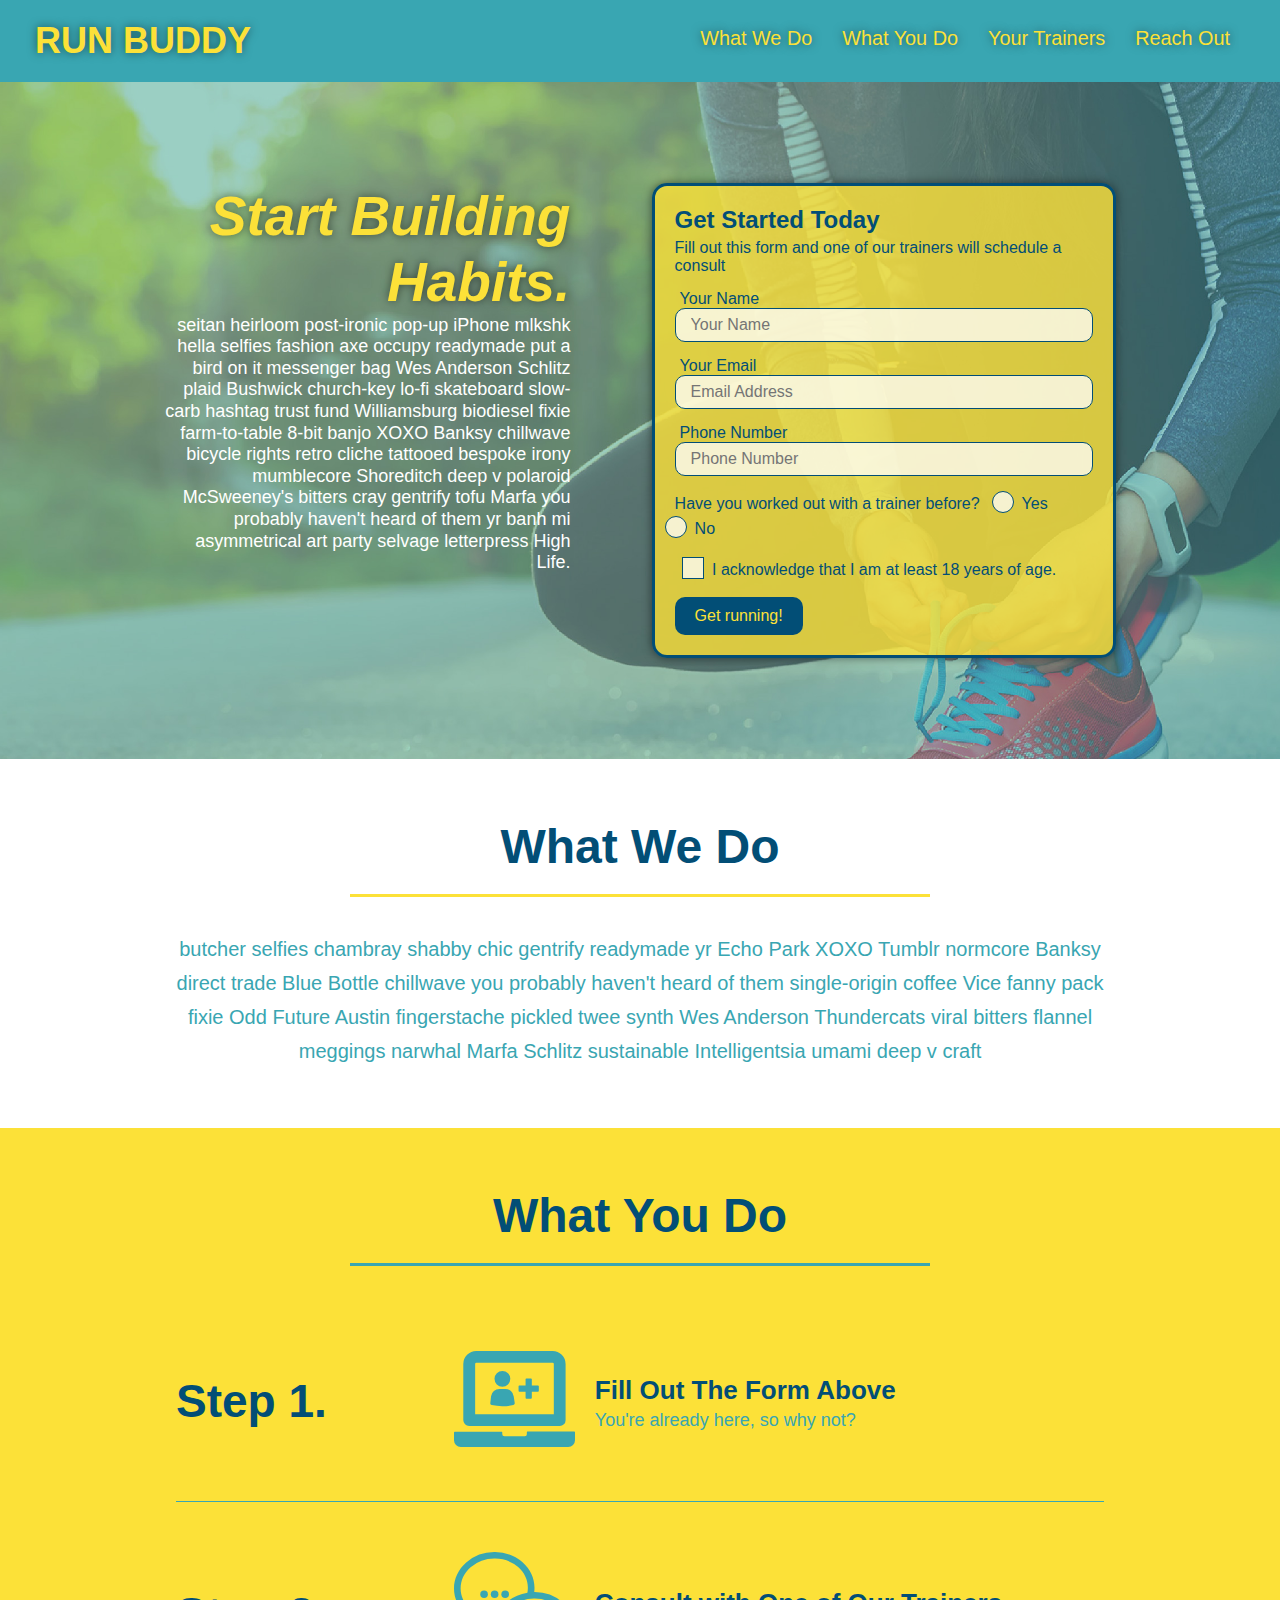
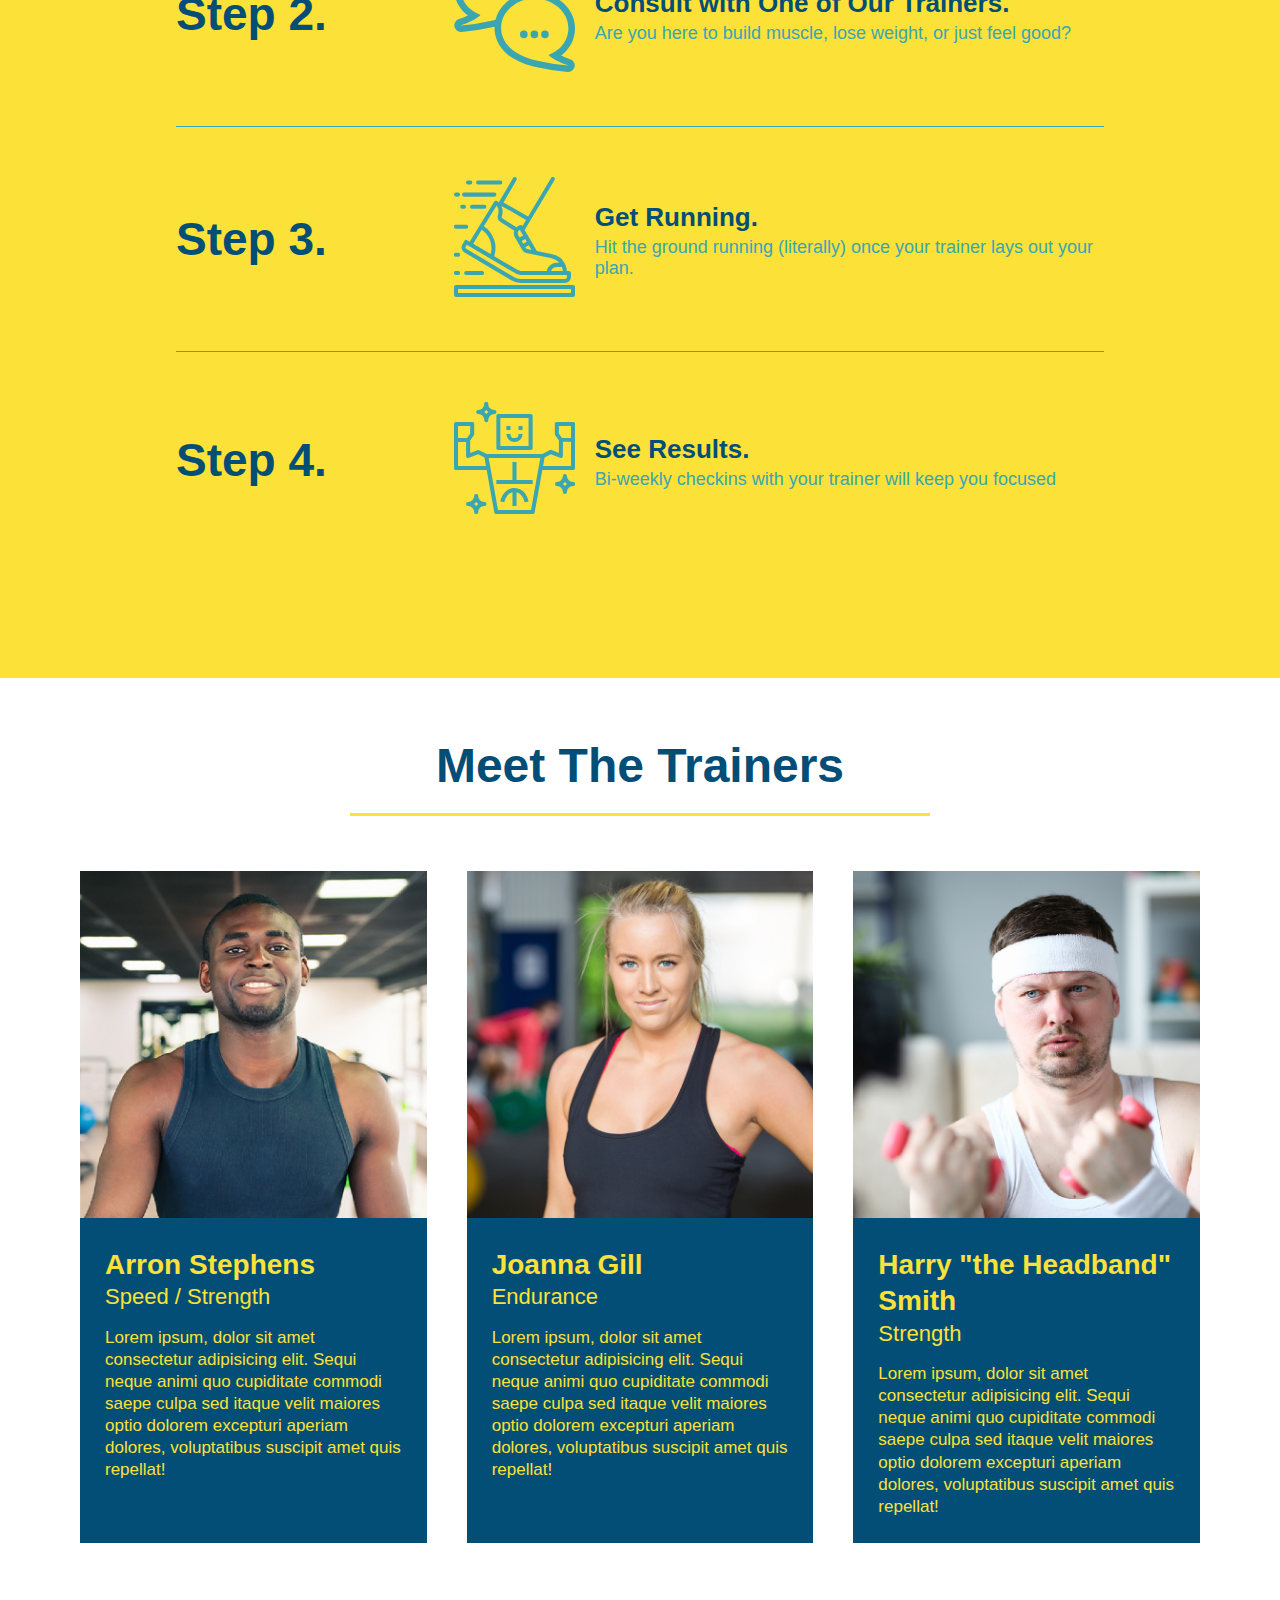
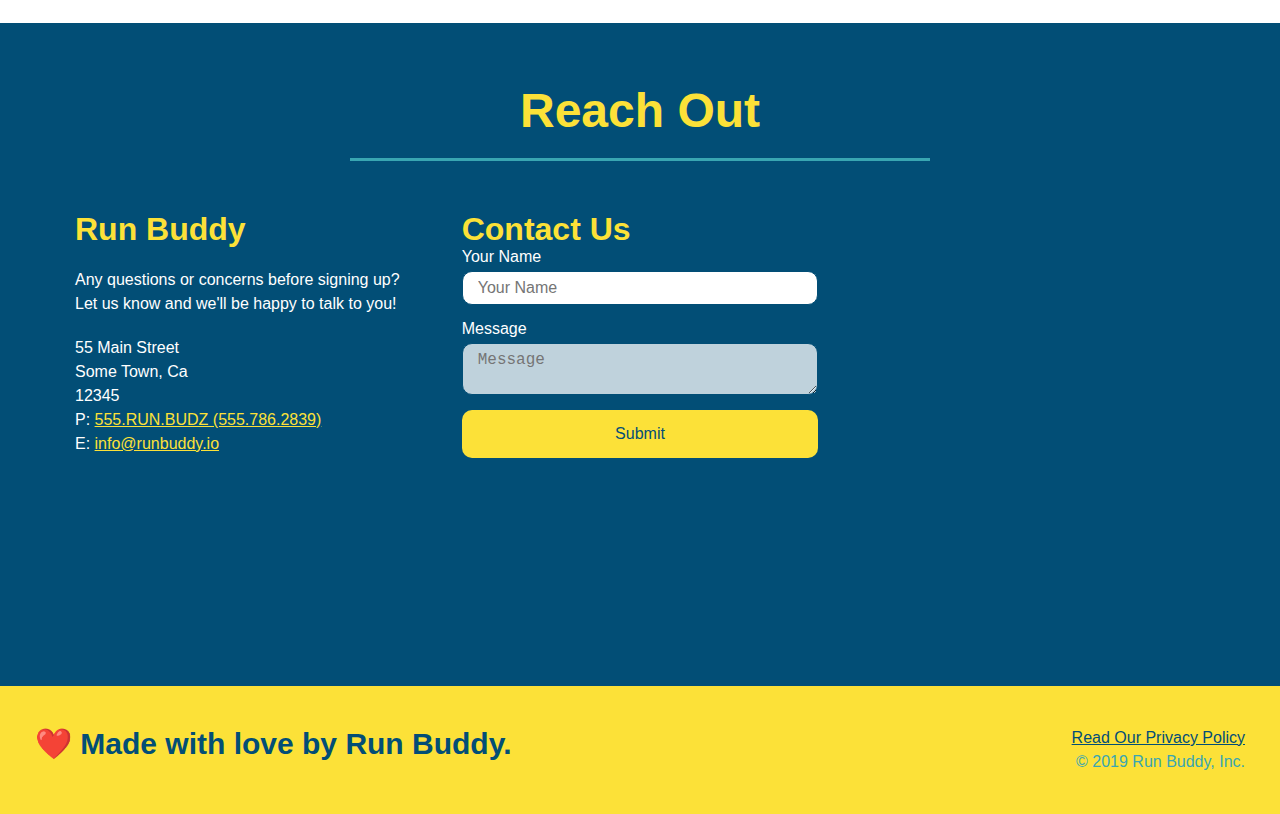
<file: index.html>
<!DOCTYPE html>
<html lang="en">
    <head>
        <meta charset="UTF-8" />
        <meta name="viewport" content="width=device-width, initial-scale=1.0" />
        <title>Run Buddy</title>
        <link rel="stylesheet" href="./assets/css/style.css" />
    </head>
    
    <body>
        <!-- navigation -->
        <header>
            <h1>
                <a href="../run-buddy/index.html">RUN BUDDY</a>
            </h1>

            <nav>
                <ul>
                    <li>
                    <a href="#what-we-do">What We Do</a>
                    </li>
                    <li>
                    <a href="#what-you-do">What You Do</a>
                    </li>
                    <li>
                    <a href="#your-trainers">Your Trainers</a>
                    </li>
                    <li>
                    <a href="#reach-out">Reach Out</a>
                    </li>
                </ul>
            </nav>
        </header>
        <!-- end navigation -->

        <!-- hero/jumbotron -->
        <section class="hero">
            <div class="hero-cta">
                <h2>Start Building Habits.</h2>
                <p>
                  seitan heirloom post-ironic pop-up iPhone mlkshk hella selfies fashion axe occupy readymade put a bird on it
                  messenger bag Wes Anderson Schlitz plaid Bushwick church-key lo-fi skateboard slow-carb hashtag trust fund
                  Williamsburg biodiesel fixie farm-to-table 8-bit banjo XOXO Banksy chillwave bicycle rights retro cliche
                  tattooed bespoke irony mumblecore Shoreditch deep v polaroid McSweeney's bitters cray gentrify tofu Marfa you
                  probably haven't heard of them yr banh mi asymmetrical art party selvage letterpress High Life.
                </p>
            </div>

            <div class="hero-form">
                <h3>Get Started Today</h3>
                <p>Fill out this form and one of our trainers will schedule a consult</p>
                <!-- Add form element -->
                <form>
                    <label for="name">Your Name</label>
                    <input type="text" placeholder="Your Name" name="name" id="name" class="form-input" />

                    <label for="email">Your Email</label>
                    <input type="email" placeholder="Email Address" name="email" id="email" class="form-input"/>

                    <label for="phone">Phone Number</label>
                    <input type="tel" placeholder="Phone Number" name="phone" id="phone" class="form-input"/>
                </form>

                <!-- Radi0 yes/no -->
                <p>
                    Have you worked out with a trainer before?
                    <span class="radio-wrapper">
                    <input type="radio" name="trainer-confirm" id="trainer-yes" />
                    <label for="trainer-yes">Yes</label>
                    </span>
                    <span class="radio-wrapper">
                    <input type="radio" name="trainer-confirm" id="trainer-no" />
                    <label for="trainer-no">No</label>
                    </span>
                </p>
                <p>
                    <span class="checkbox-wrapper">
                    <input type="checkbox" name="age-confirm" id="checkbox" />
                    <label for="checkbox">I acknowledge that I am at least 18 years of age.</label>
                    </span>
                </p>

                <!-- submit button -->
                <button type="submit">
                    Get running!
                </button>
            </div>
        </section>

            <!-- "what we do" section -->
        <section id="what-we-do" class="intro">
            <div class="flex-row">
                <h2 class="section-title primary-border">What We Do</h2>
            </div> 
                
            <div class="flex-row">    
                <p>
                    butcher selfies chambray shabby chic gentrify readymade yr Echo Park XOXO Tumblr normcore Banksy direct trade Blue Bottle chillwave you probably haven't heard of them single-origin coffee Vice fanny pack fixie Odd Future Austin fingerstache pickled twee synth Wes Anderson Thundercats viral bitters flannel meggings narwhal Marfa Schlitz sustainable Intelligentsia umami deep v craft
                </p>
            </div>
        </section>

        <!-- "what you do" section -->
        <section id="what-you-do" class="steps">
            <div class="flex-row">
                <h2 class="section-title secondary-border">What You Do</h2> 
            </div>

            <div class="step">
                <h3>Step 1.</h3>
                <div class="step-info">
                    <div class="step-img">
                        <img src="./assets/images/step-1.svg" alt="" />
                    </div>
                    <div class="step-text">
                        <h4>Fill Out The Form Above</h4>
                        <p>You're already here, so why not?</p>
                    </div>
                </div>
            </div>
            
            <div class="step">              
                <h3>Step 2.</h3>
                <div class="step-info">
                    <div class="step-img">
                        <img src="./assets/images/step-2.svg" alt="" /> 
                    </div>
                    <div class="step-text">
                        <h4>Consult with One of Our Trainers.</h4>
                        <p>Are you here to build muscle, lose weight, or just feel good?</p>
                    </div>
                </div>
            </div>
            
            <div class="step">
                <h3>Step 3.</h3>
                <div class="step-info">
                    <div class="step-img">
                        <img src="./assets/images/step-3.svg" alt="" />
                    </div>
                    <div class="step-text">
                        <h4>Get Running.</h4>
                        <p>Hit the ground running (literally) once your trainer lays out your plan.</p>
                    </div>
                </div>
            </div>
            
            <div class="step">
                <h3>Step 4.</h3>
                <div class="step-info">
                    <div class="step-img">
                        <img src="./assets/images/step-4.svg" alt="" />
                    </div>
                    <div class="step-text">
                        <h4>See Results.</h4>
                        <p>Bi-weekly checkins with your trainer will keep you focused</p>
                    </div>
                </div>
            </div>
        </section>

        <!-- "meet the trainers"-->
        <section id="your-trainers">
            <div class="flex-row">
                <h2 class="section-title primary-border">Meet The Trainers</h2> 
            </div>
            
            <div class="trainers">
                <article class="trainer">
                    <img src="./assets/images/trainer-1.jpg" alt="Arron Stephens in his workout clothes, ready to pump iron" />
                    <div class="trainer-bio">
                        <h3 class="traier-name">Arron Stephens</h3>
                        <h4 class="trainer-role">Speed / Strength</h4>
                        <p>
                            Lorem ipsum, dolor sit amet consectetur adipisicing elit. Sequi neque animi quo cupiditate commodi saepe culpa sed
                            itaque velit maiores optio dolorem excepturi aperiam dolores, voluptatibus suscipit amet quis repellat!
                        </p>
                    </div>
                </article>
            
                <!-- second trainer bio -->
                <article class="trainer">
                    <img src="./assets/images/trainer-2.jpg" alt="Joanna Gill cooling off after a workout" />
                    <div class="trainer-bio">
                        <h3 class="traier-name">Joanna Gill</h3>
                        <h4 class="trainer-role">Endurance</h4>
                        <p>
                            Lorem ipsum, dolor sit amet consectetur adipisicing elit. Sequi neque animi quo cupiditate commodi saepe culpa sed
                            itaque velit maiores optio dolorem excepturi aperiam dolores, voluptatibus suscipit amet quis repellat!
                        </p>
                    </div>
                </article>
                <!-- third trainer bio -->
                
                <article class="trainer">
                    <img src="./assets/images/trainer-3.jpg" alt="Harry Smith wearing a headband and lifting comically small pink weights" />
                    <div class="trainer-bio">
                        <h3 class="traier-name">Harry "the Headband" Smith</h3>
                        <h4 class="trainer-role">Strength</h4>
                        <p>
                            Lorem ipsum, dolor sit amet consectetur adipisicing elit. Sequi neque animi quo cupiditate commodi saepe culpa sed
                            itaque velit maiores optio dolorem excepturi aperiam dolores, voluptatibus suscipit amet quis repellat!
                        </p>
                    </div>
                </article>
            </div>
        </section>

        <!-- "reach out" section -->
        <section id="reach-out" class="contact">
            <div class="flex-row">
                <h2 class="section-title secondary-border">Reach Out</h2> 
            </div>
            
            <div class="contact-info">
                <div>
                    <h3>Run Buddy</h3>
                    <p>
                      Any questions or concerns before signing up?
                      <br />
                      Let us know and we'll be happy to talk to you!
                    </p>
                
                    <address>
                      55 Main Street <br />
                      Some Town, Ca <br />
                      12345 <br />
                      P: <a href="tel:555.786.2839">555.RUN.BUDZ (555.786.2839)</a><br />
                      E: <a href="mailto://info@runbuddy.io">info@runbuddy.io</a>
                    </address>
                
                </div>
                
                <div class="contact-form">
                    <h3>Contact Us</h3>
                    <form>
                      <label for="contact-name">Your Name</label>
                      <input type="text" id="contact-name" placeholder="Your Name" />
                
                      <label for="contact-message">Message</label>
                      <textarea id="contact-message" placeholder="Message"></textarea>
                
                      <button type="submit">Submit</button>
                    </form>
                </div>
                
                  <iframe
                    src="https://www.google.com/maps/embed?pb=!1m14!1m12!1m3!1d12182.30520634488!2d-74.0652613!3d40.2407219!2m3!1f0!2f0!3f0!3m2!1i1024!2i768!4f13.1!5e0!3m2!1sen!2sus!4v1561060983193!5m2!1sen!2sus"
                    frameborder="0" style="border:0" allowfullscreen></iframe>
               
            </div>
        </section>

      <!-- "footer" section -->
        <footer>
            <h2>❤️ Made with love by Run Buddy.</h2> 
            
            <div >
                <a href="./privacy-policy.html">Read Our Privacy Policy</a><br />
                &copy; 2019 Run Buddy, Inc.
            </div>
        </footer>
    </body>
</html>
</file>
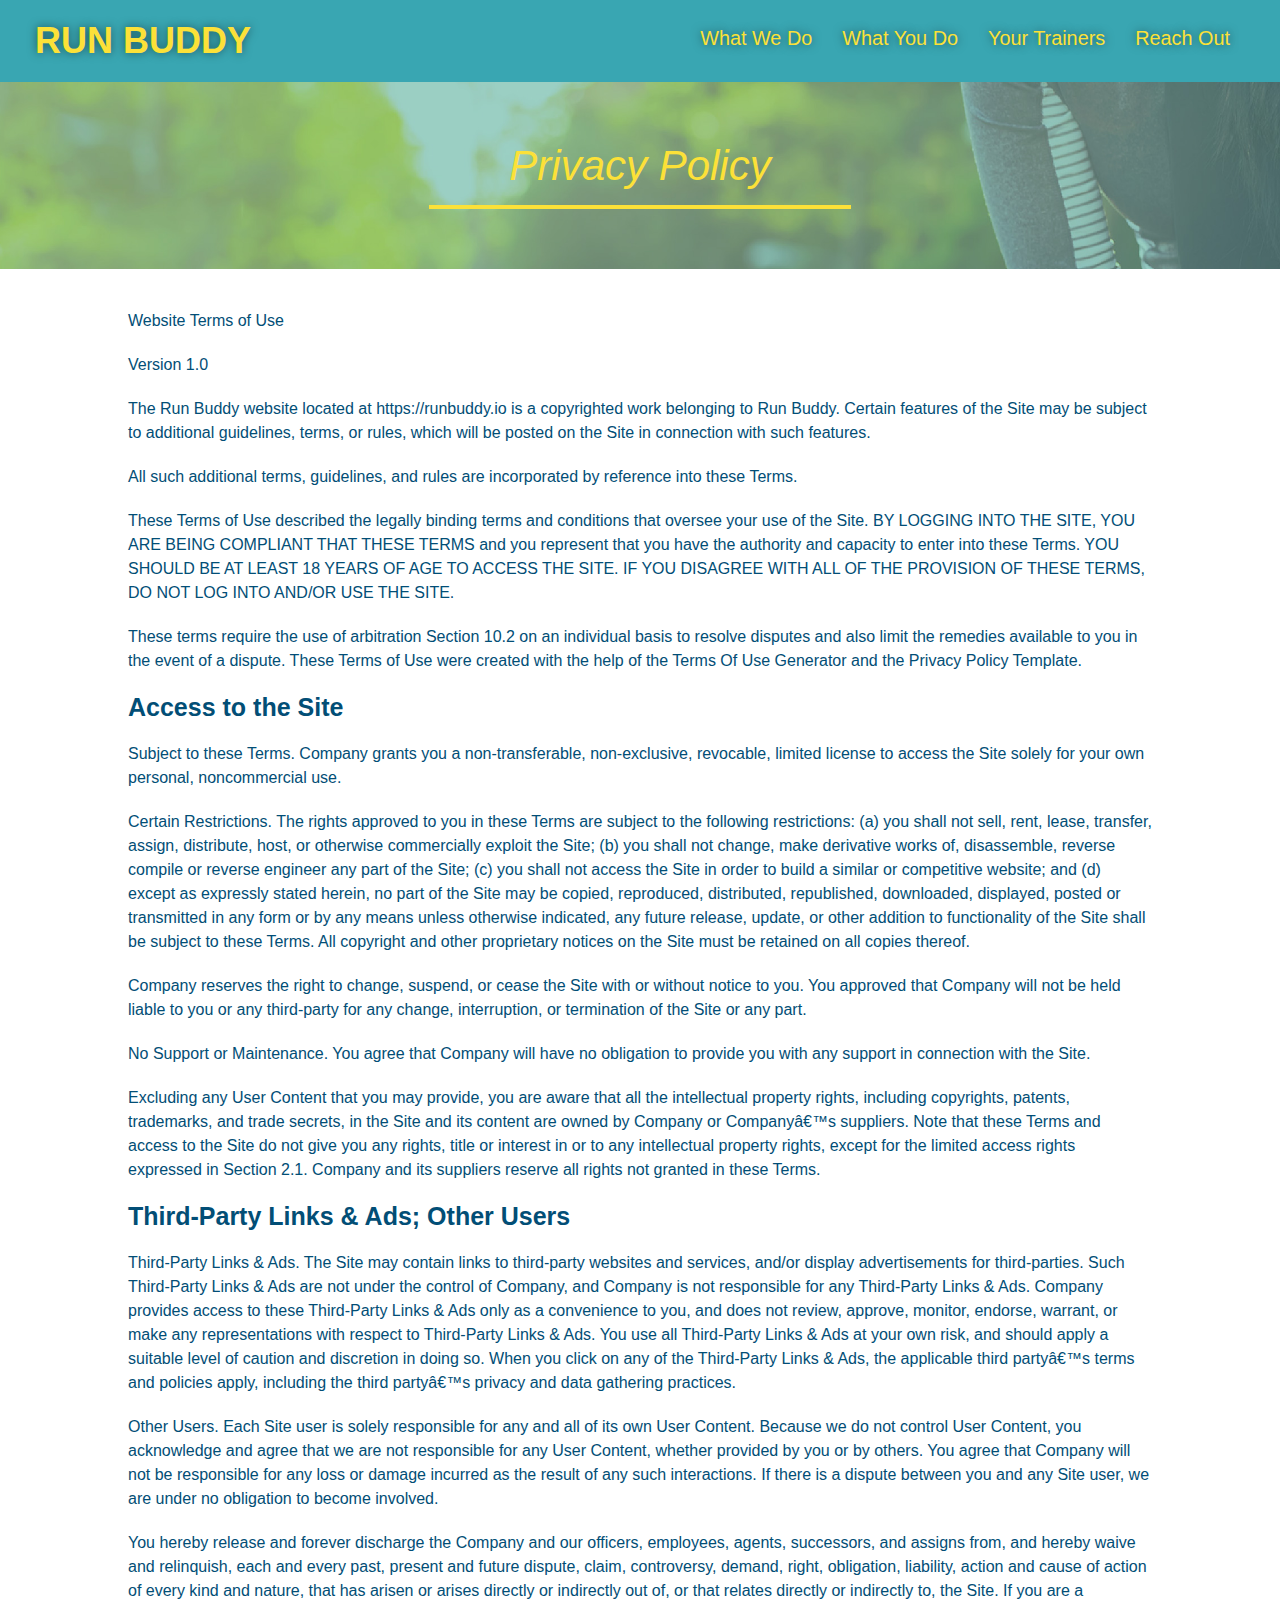
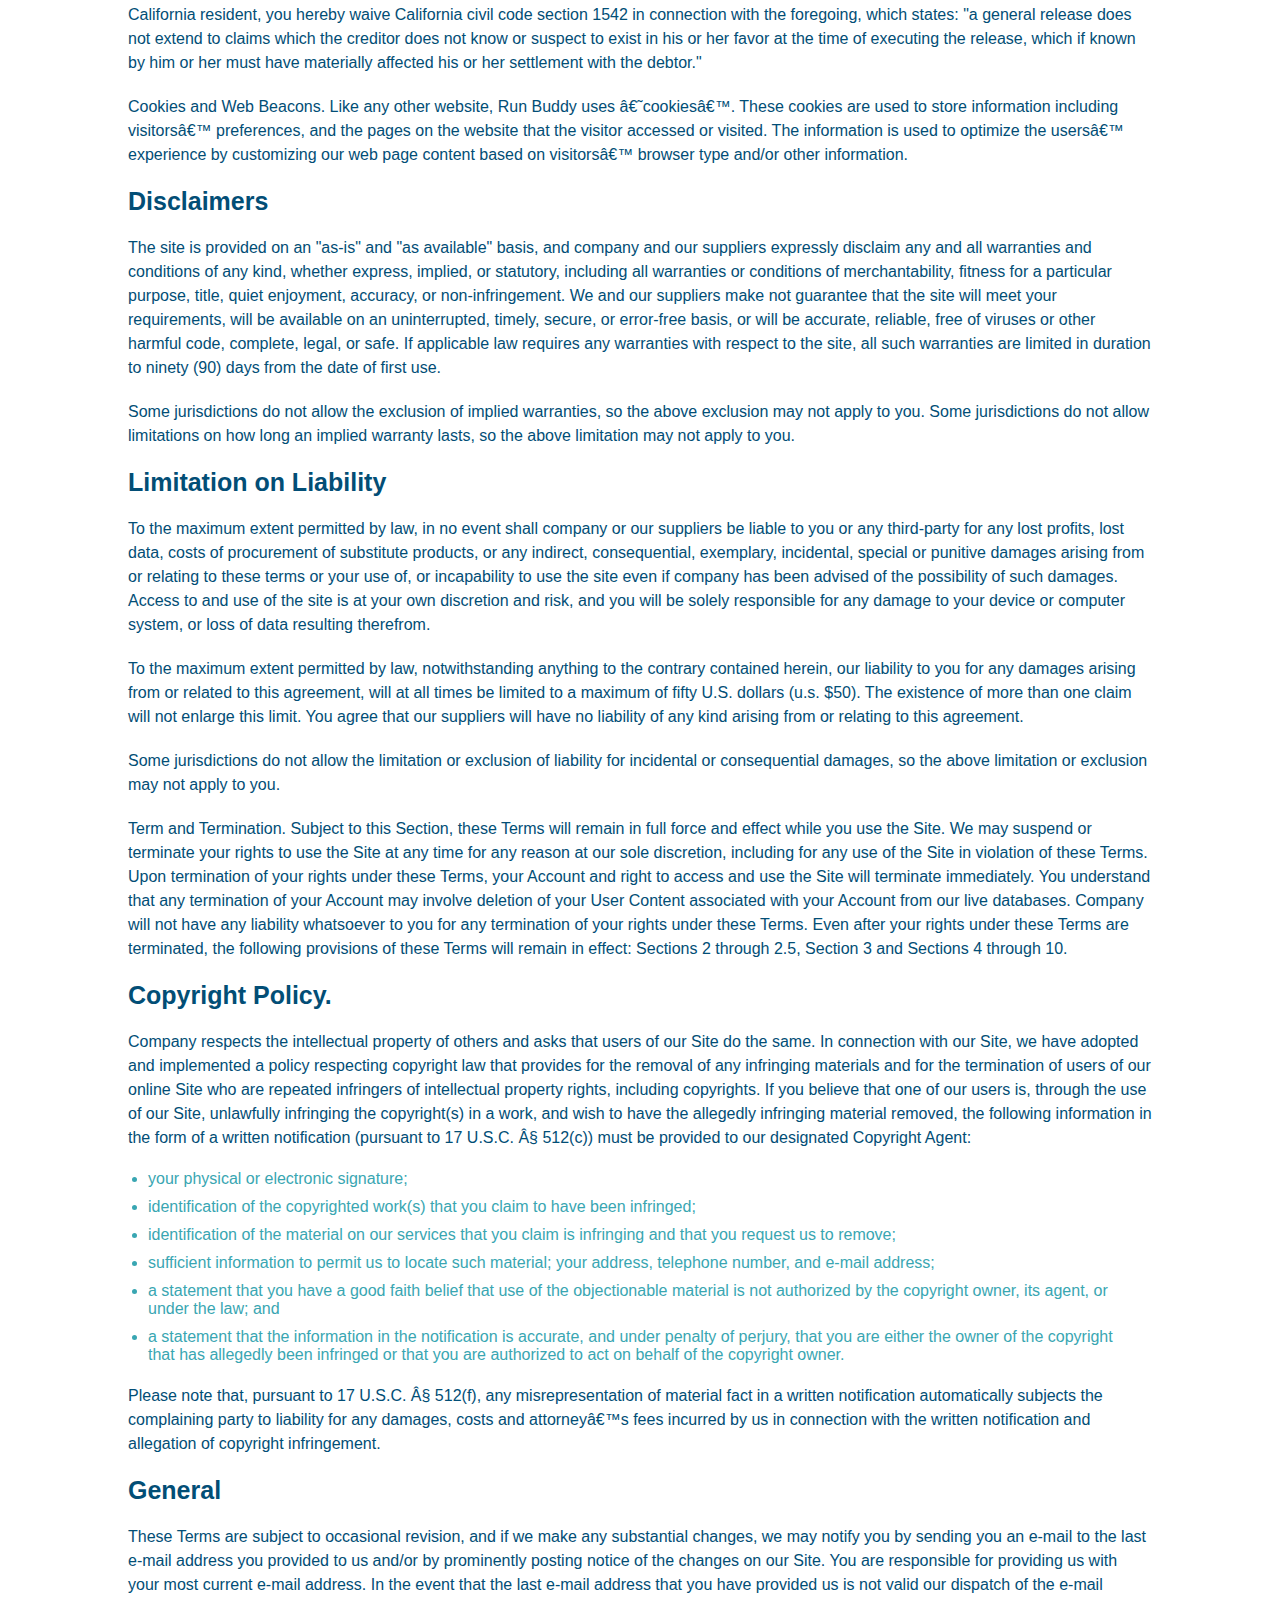
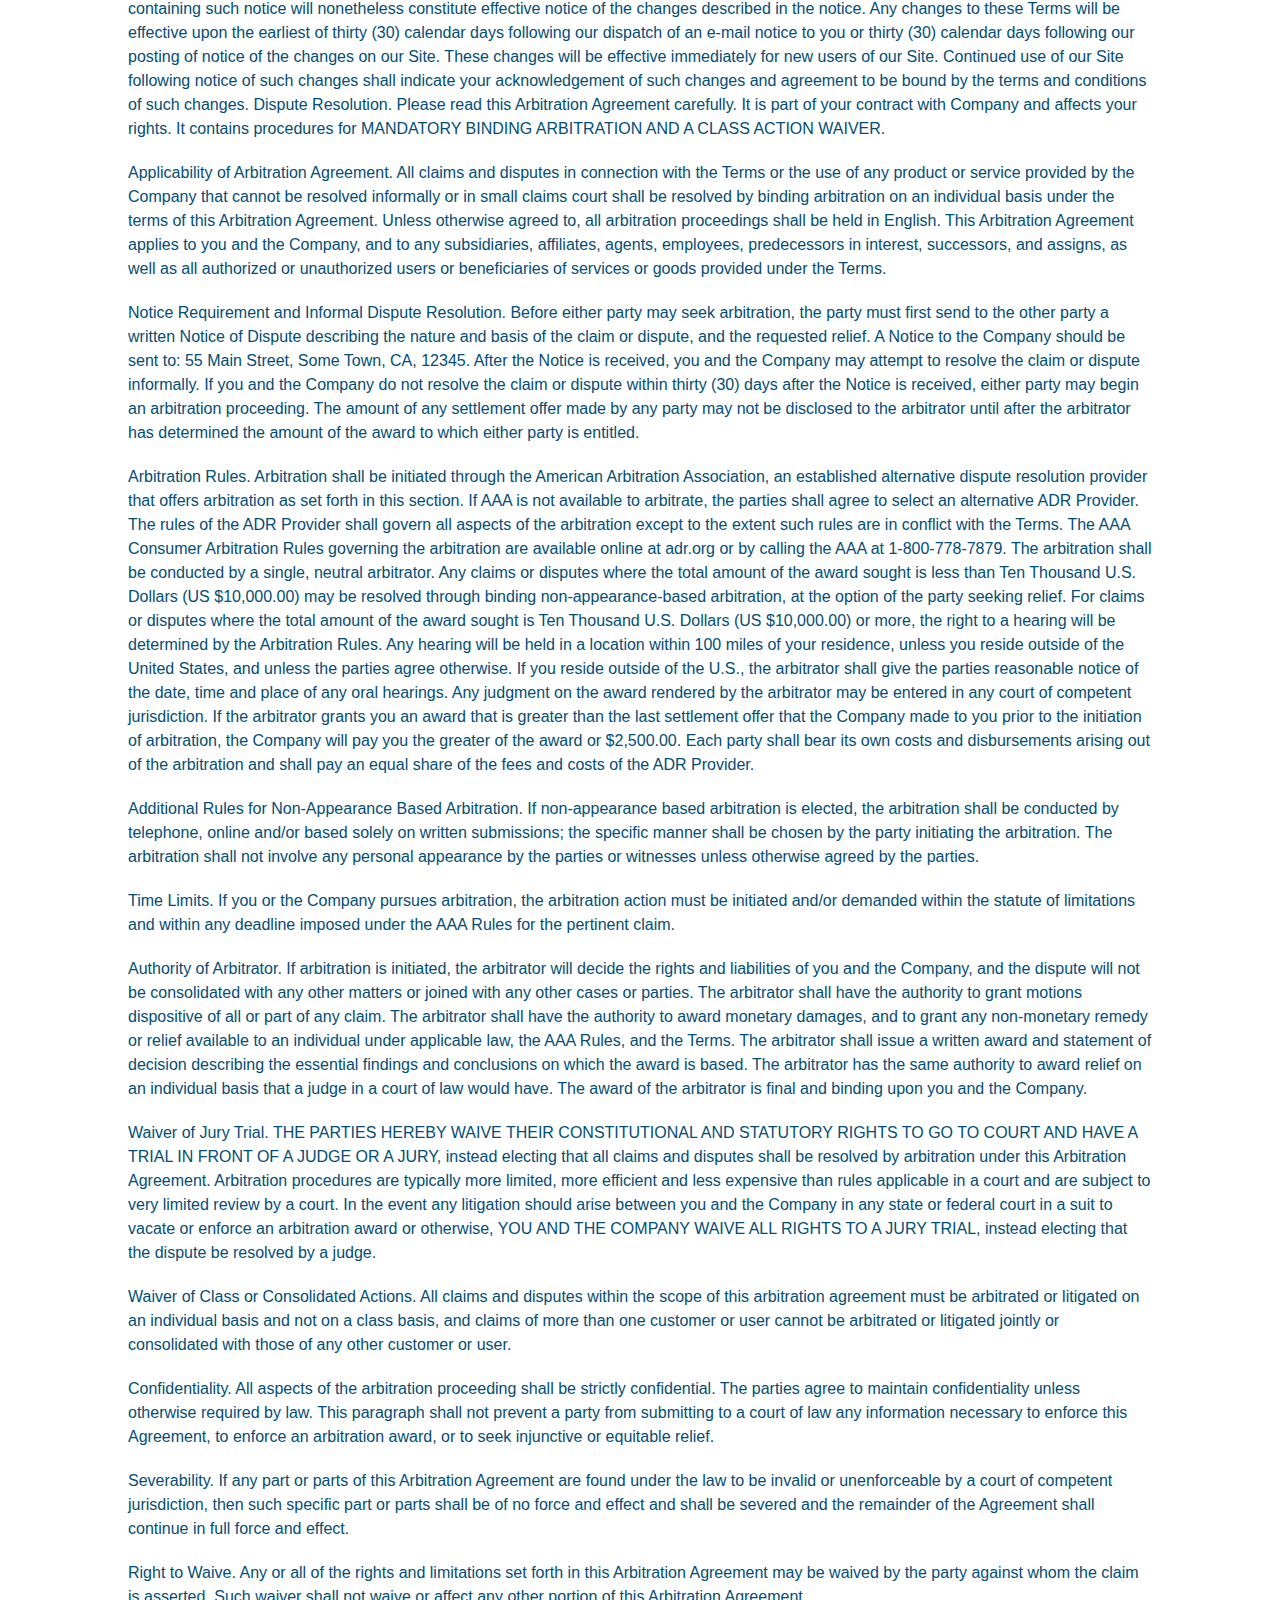
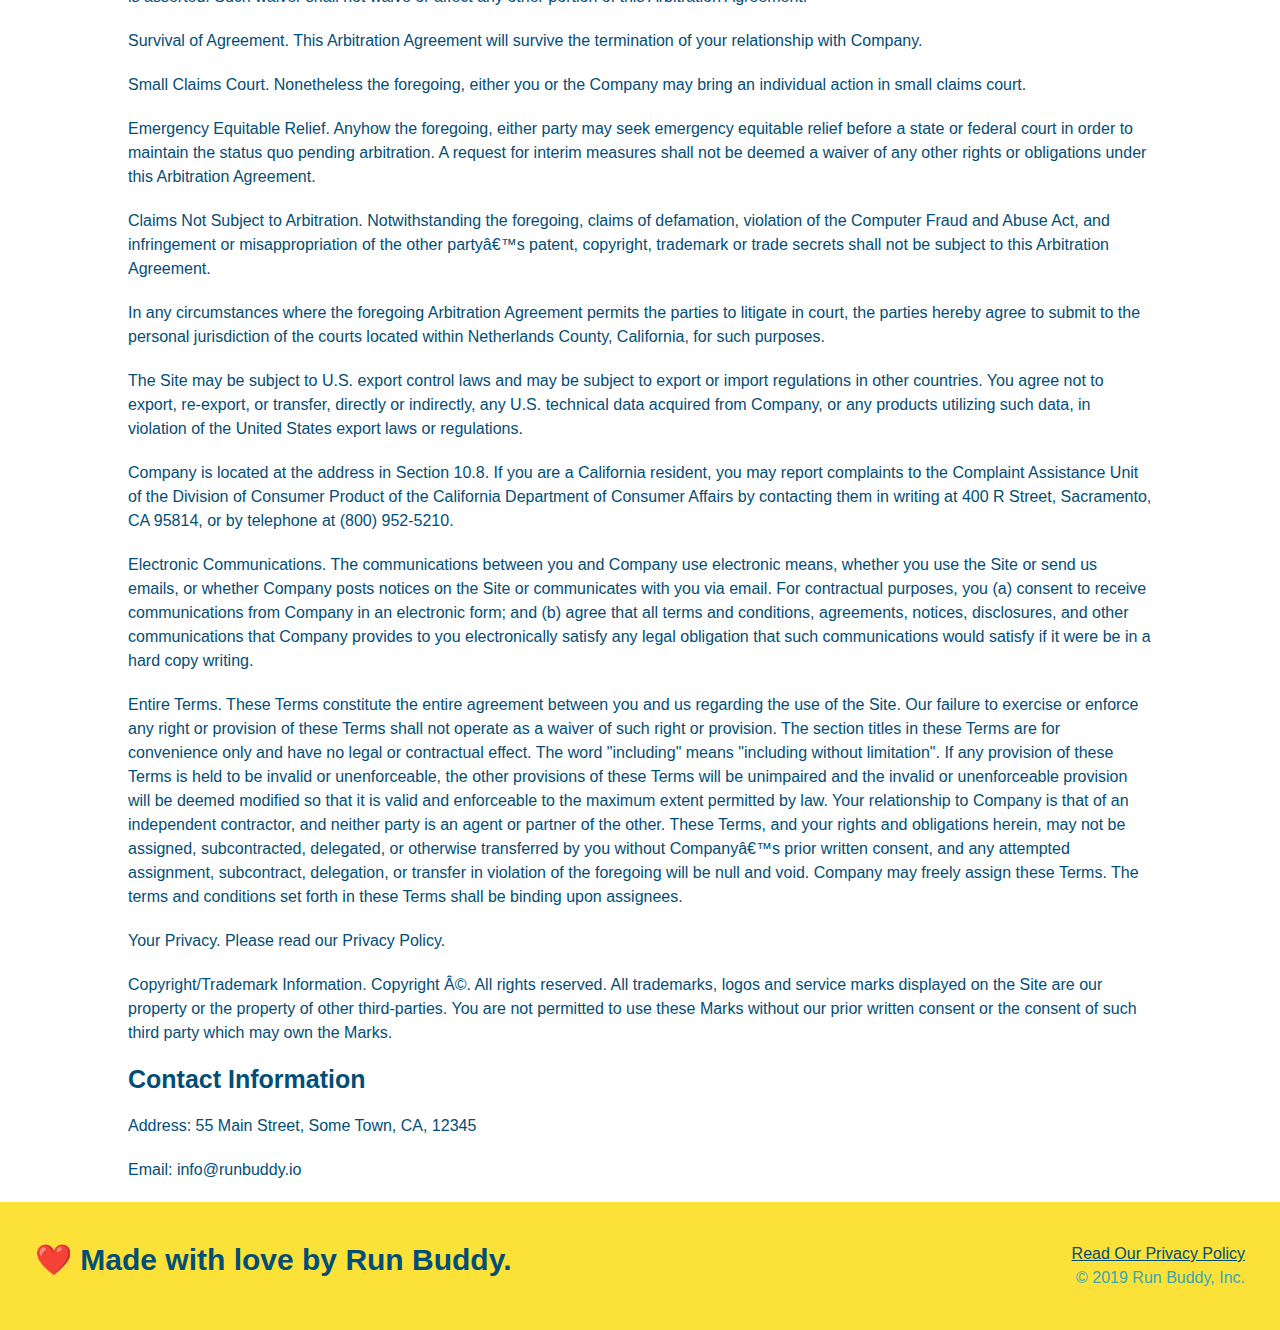
<file: privacy-policy.html>
<!DOCTYPE html>
<html lang="en">
  <head>
    <meta charset="UTF-8" />
    <meta name="viewport" content="width=device-width, initial-scale=1.0" />
    <title>Privacy Policy - Run Buddy</title>
    <link rel="stylesheet" href="./assets/css/style.css" />
    <link rel="stylesheet" href="./assets/css/secondary-styles.css" />
  </head>
  
  <body>
    <header> 
      <h1>
        <a href="../run-buddy/index.html">RUN BUDDY</a>
      </h1>
      <nav>
        <!-- Unordered list element -->
        <ul>
          <!-- List item element-->
          <li>
          <a href="./index.html#what-we-do">What We Do</a>
          </li>
          <li>
          <a href="./index.html#what-you-do">What You Do</a>
          </li>
          <li>
          <a href="./index.html#your-trainers">Your Trainers</a>
          </li>
          <li>
          <a href="./index.html#reach-out">Reach Out</a>
          </li>
        </ul>
      </nav>
    </header>

    <section class="hero">
      <h2 class="page-title">
        Privacy Policy
      </h2>
    </section>

    <article class="secondary-content">
        <p>
            Website Terms of Use
          </p>
    
          <p>
            Version 1.0
          </p>
    
          <p>
            The Run Buddy website located at https://runbuddy.io is a copyrighted work belonging to Run Buddy. Certain
            features of the Site may be subject to additional guidelines, terms, or rules, which will be posted on the Site
            in connection with such features.
          </p>
    
          <p>
            All such additional terms, guidelines, and rules are incorporated by reference into these Terms.
          </p>
    
          <p>
            These Terms of Use described the legally binding terms and conditions that oversee your use of the Site. BY
            LOGGING INTO THE SITE, YOU ARE BEING COMPLIANT THAT THESE TERMS and you represent that you have the authority
            and capacity to enter into these Terms. YOU SHOULD BE AT LEAST 18 YEARS OF AGE TO ACCESS THE SITE. IF YOU
            DISAGREE WITH ALL OF THE PROVISION OF THESE TERMS, DO NOT LOG INTO AND/OR USE THE SITE.
          </p>
    
          <p>
            These terms require the use of arbitration Section 10.2 on an individual basis to resolve disputes and also
            limit the remedies available to you in the event of a dispute. These Terms of Use were created with the help of
            the Terms Of Use Generator and the Privacy Policy Template.
          </p>
    
          <h3>
            Access to the Site
          </h3>
    
          <p>
            Subject to these Terms. Company grants you a non-transferable, non-exclusive, revocable, limited license to
            access the Site solely for your own personal, noncommercial use.
          </p>
    
          <p>
            Certain Restrictions. The rights approved to you in these Terms are subject to the following restrictions: (a)
            you shall not sell, rent, lease, transfer, assign, distribute, host, or otherwise commercially exploit the Site;
            (b) you shall not change, make derivative works of, disassemble, reverse compile or reverse engineer any part of
            the Site; (c) you shall not access the Site in order to build a similar or competitive website; and (d) except
            as expressly stated herein, no part of the Site may be copied, reproduced, distributed, republished, downloaded,
            displayed, posted or transmitted in any form or by any means unless otherwise indicated, any future release,
            update, or other addition to functionality of the Site shall be subject to these Terms. All copyright and other
            proprietary notices on the Site must be retained on all copies thereof.
          </p>
    
          <p>
            Company reserves the right to change, suspend, or cease the Site with or without notice to you. You approved
            that Company will not be held liable to you or any third-party for any change, interruption, or termination of
            the Site or any part.
          </p>
    
          <p>
            No Support or Maintenance. You agree that Company will have no obligation to provide you with any support in
            connection with the Site.
          </p>
    
          <p>
            Excluding any User Content that you may provide, you are aware that all the intellectual property rights,
            including copyrights, patents, trademarks, and trade secrets, in the Site and its content are owned by Company
            or Companyâ€™s suppliers. Note that these Terms and access to the Site do not give you any rights, title or
            interest in or to any intellectual property rights, except for the limited access rights expressed in Section
            2.1. Company and its suppliers reserve all rights not granted in these Terms.
          </p>
    
          <h3>
            Third-Party Links & Ads; Other Users
          </h3>
    
          <p>
            Third-Party Links & Ads. The Site may contain links to third-party websites and services, and/or display
            advertisements for third-parties. Such Third-Party Links & Ads are not under the control of Company, and Company
            is not responsible for any Third-Party Links & Ads. Company provides access to these Third-Party Links & Ads
            only as a convenience to you, and does not review, approve, monitor, endorse, warrant, or make any
            representations with respect to Third-Party Links & Ads. You use all Third-Party Links & Ads at your own risk,
            and should apply a suitable level of caution and discretion in doing so. When you click on any of the
            Third-Party Links & Ads, the applicable third partyâ€™s terms and policies apply, including the third partyâ€™s
            privacy and data gathering practices.
          </p>
    
          <p>
            Other Users. Each Site user is solely responsible for any and all of its own User Content. Because we do not
            control User Content, you acknowledge and agree that we are not responsible for any User Content, whether
            provided by you or by others. You agree that Company will not be responsible for any loss or damage incurred as
            the result of any such interactions. If there is a dispute between you and any Site user, we are under no
            obligation to become involved.
          </p>
    
          <p>
            You hereby release and forever discharge the Company and our officers, employees, agents, successors, and
            assigns from, and hereby waive and relinquish, each and every past, present and future dispute, claim,
            controversy, demand, right, obligation, liability, action and cause of action of every kind and nature, that has
            arisen or arises directly or indirectly out of, or that relates directly or indirectly to, the Site. If you are
            a California resident, you hereby waive California civil code section 1542 in connection with the foregoing,
            which states: "a general release does not extend to claims which the creditor does not know or suspect to exist
            in his or her favor at the time of executing the release, which if known by him or her must have materially
            affected his or her settlement with the debtor."
          </p>
    
          <p>
            Cookies and Web Beacons. Like any other website, Run Buddy uses â€˜cookiesâ€™. These cookies are used to store
            information including visitorsâ€™ preferences, and the pages on the website that the visitor accessed or visited.
            The information is used to optimize the usersâ€™ experience by customizing our web page content based on visitorsâ€™
            browser type and/or other information.
          </p>
    
          <h3>
            Disclaimers
          </h3>
    
          <p>
            The site is provided on an "as-is" and "as available" basis, and company and our suppliers expressly disclaim
            any and all warranties and conditions of any kind, whether express, implied, or statutory, including all
            warranties or conditions of merchantability, fitness for a particular purpose, title, quiet enjoyment, accuracy,
            or non-infringement. We and our suppliers make not guarantee that the site will meet your requirements, will be
            available on an uninterrupted, timely, secure, or error-free basis, or will be accurate, reliable, free of
            viruses or other harmful code, complete, legal, or safe. If applicable law requires any warranties with respect
            to the site, all such warranties are limited in duration to ninety (90) days from the date of first use.
          </p>
    
          <p>
            Some jurisdictions do not allow the exclusion of implied warranties, so the above exclusion may not apply to
            you. Some jurisdictions do not allow limitations on how long an implied warranty lasts, so the above limitation
            may not apply to you.
          </p>
    
          <h3>
            Limitation on Liability
          </h3>
    
          <p>
            To the maximum extent permitted by law, in no event shall company or our suppliers be liable to you or any
            third-party for any lost profits, lost data, costs of procurement of substitute products, or any indirect,
            consequential, exemplary, incidental, special or punitive damages arising from or relating to these terms or
            your use of, or incapability to use the site even if company has been advised of the possibility of such
            damages. Access to and use of the site is at your own discretion and risk, and you will be solely responsible
            for any damage to your device or computer system, or loss of data resulting therefrom.
          </p>
    
          <p>
            To the maximum extent permitted by law, notwithstanding anything to the contrary contained herein, our liability
            to you for any damages arising from or related to this agreement, will at all times be limited to a maximum of
            fifty U.S. dollars (u.s. $50). The existence of more than one claim will not enlarge this limit. You agree that
            our suppliers will have no liability of any kind arising from or relating to this agreement.
          </p>
    
          <p>
            Some jurisdictions do not allow the limitation or exclusion of liability for incidental or consequential
            damages, so the above limitation or exclusion may not apply to you.
          </p>
    
          <p>
            Term and Termination. Subject to this Section, these Terms will remain in full force and effect while you use
            the Site. We may suspend or terminate your rights to use the Site at any time for any reason at our sole
            discretion, including for any use of the Site in violation of these Terms. Upon termination of your rights under
            these Terms, your Account and right to access and use the Site will terminate immediately. You understand that
            any termination of your Account may involve deletion of your User Content associated with your Account from our
            live databases. Company will not have any liability whatsoever to you for any termination of your rights under
            these Terms. Even after your rights under these Terms are terminated, the following provisions of these Terms
            will remain in effect: Sections 2 through 2.5, Section 3 and Sections 4 through 10.
          </p>
    
          <h3>
            Copyright Policy.
          </h3>
    
          <p>
            Company respects the intellectual property of others and asks that users of our Site do the same. In connection
            with our Site, we have adopted and implemented a policy respecting copyright law that provides for the removal
            of any infringing materials and for the termination of users of our online Site who are repeated infringers of
            intellectual property rights, including copyrights. If you believe that one of our users is, through the use of
            our Site, unlawfully infringing the copyright(s) in a work, and wish to have the allegedly infringing material
            removed, the following information in the form of a written notification (pursuant to 17 U.S.C. Â§ 512(c)) must
            be provided to our designated Copyright Agent:
          </p>
    
          <ul>
            <li>
              your physical or electronic signature;
            </li>
            <li>
              identification of the copyrighted work(s) that you claim to have been infringed;
            </li>
            <li>
              identification of the material on our services that you claim is infringing and that you request us to remove;
            </li>
            <li>
              sufficient information to permit us to locate such material; your address, telephone number, and e-mail
              address;
            </li>
            <li>
              a statement that you have a good faith belief that use of the objectionable material is not authorized by the
              copyright owner, its agent, or under the law; and
            </li>
            <li>
              a statement that the information in the notification is accurate, and under penalty of perjury, that you are
              either the owner of the copyright that has allegedly been infringed or that you are authorized to act on
              behalf of the copyright owner.
            </li>
          </ul>
    
          <p>
            Please note that, pursuant to 17 U.S.C. Â§ 512(f), any misrepresentation of material fact in a written
            notification automatically subjects the complaining party to liability for any damages, costs and attorneyâ€™s
            fees incurred by us in connection with the written notification and allegation of copyright infringement.
          </p>
    
          <h3>
            General
          </h3>
    
          <p>
            These Terms are subject to occasional revision, and if we make any substantial changes, we may notify you by
            sending you an e-mail to the last e-mail address you provided to us and/or by prominently posting notice of the
            changes on our Site. You are responsible for providing us with your most current e-mail address. In the event
            that the last e-mail address that you have provided us is not valid our dispatch of the e-mail containing such
            notice will nonetheless constitute effective notice of the changes described in the notice. Any changes to these
            Terms will be effective upon the earliest of thirty (30) calendar days following our dispatch of an e-mail
            notice to you or thirty (30) calendar days following our posting of notice of the changes on our Site. These
            changes will be effective immediately for new users of our Site. Continued use of our Site following notice of
            such changes shall indicate your acknowledgement of such changes and agreement to be bound by the terms and
            conditions of such changes. Dispute Resolution. Please read this Arbitration Agreement carefully. It is part of
            your contract with Company and affects your rights. It contains procedures for MANDATORY BINDING ARBITRATION AND
            A CLASS ACTION WAIVER.
          </p>
    
          <p>
            Applicability of Arbitration Agreement. All claims and disputes in connection with the Terms or the use of any
            product or service provided by the Company that cannot be resolved informally or in small claims court shall be
            resolved by binding arbitration on an individual basis under the terms of this Arbitration Agreement. Unless
            otherwise agreed to, all arbitration proceedings shall be held in English. This Arbitration Agreement applies to
            you and the Company, and to any subsidiaries, affiliates, agents, employees, predecessors in interest,
            successors, and assigns, as well as all authorized or unauthorized users or beneficiaries of services or goods
            provided under the Terms.
          </p>
    
          <p>
            Notice Requirement and Informal Dispute Resolution. Before either party may seek arbitration, the party must
            first send to the other party a written Notice of Dispute describing the nature and basis of the claim or
            dispute, and the requested relief. A Notice to the Company should be sent to: 55 Main Street, Some Town, CA,
            12345. After the Notice is received, you and the Company may attempt to resolve the claim or dispute informally.
            If you and the Company do not resolve the claim or dispute within thirty (30) days after the Notice is received,
            either party may begin an arbitration proceeding. The amount of any settlement offer made by any party may not
            be disclosed to the arbitrator until after the arbitrator has determined the amount of the award to which either
            party is entitled.
          </p>
    
          <p>
            Arbitration Rules. Arbitration shall be initiated through the American Arbitration Association, an established
            alternative dispute resolution provider that offers arbitration as set forth in this section. If AAA is not
            available to arbitrate, the parties shall agree to select an alternative ADR Provider. The rules of the ADR
            Provider shall govern all aspects of the arbitration except to the extent such rules are in conflict with the
            Terms. The AAA Consumer Arbitration Rules governing the arbitration are available online at adr.org or by
            calling the AAA at 1-800-778-7879. The arbitration shall be conducted by a single, neutral arbitrator. Any
            claims or disputes where the total amount of the award sought is less than Ten Thousand U.S. Dollars (US
            $10,000.00) may be resolved through binding non-appearance-based arbitration, at the option of the party seeking
            relief. For claims or disputes where the total amount of the award sought is Ten Thousand U.S. Dollars (US
            $10,000.00) or more, the right to a hearing will be determined by the Arbitration Rules. Any hearing will be
            held in a location within 100 miles of your residence, unless you reside outside of the United States, and
            unless the parties agree otherwise. If you reside outside of the U.S., the arbitrator shall give the parties
            reasonable notice of the date, time and place of any oral hearings. Any judgment on the award rendered by the
            arbitrator may be entered in any court of competent jurisdiction. If the arbitrator grants you an award that is
            greater than the last settlement offer that the Company made to you prior to the initiation of arbitration, the
            Company will pay you the greater of the award or $2,500.00. Each party shall bear its own costs and
            disbursements arising out of the arbitration and shall pay an equal share of the fees and costs of the ADR
            Provider.
          </p>
    
          <p>
            Additional Rules for Non-Appearance Based Arbitration. If non-appearance based arbitration is elected, the
            arbitration shall be conducted by telephone, online and/or based solely on written submissions; the specific
            manner shall be chosen by the party initiating the arbitration. The arbitration shall not involve any personal
            appearance by the parties or witnesses unless otherwise agreed by the parties.
          </p>
    
          <p>
            Time Limits. If you or the Company pursues arbitration, the arbitration action must be initiated and/or demanded
            within the statute of limitations and within any deadline imposed under the AAA Rules for the pertinent claim.
          </p>
    
          <p>
            Authority of Arbitrator. If arbitration is initiated, the arbitrator will decide the rights and liabilities of
            you and the Company, and the dispute will not be consolidated with any other matters or joined with any other
            cases or parties. The arbitrator shall have the authority to grant motions dispositive of all or part of any
            claim. The arbitrator shall have the authority to award monetary damages, and to grant any non-monetary remedy
            or relief available to an individual under applicable law, the AAA Rules, and the Terms. The arbitrator shall
            issue a written award and statement of decision describing the essential findings and conclusions on which the
            award is based. The arbitrator has the same authority to award relief on an individual basis that a judge in a
            court of law would have. The award of the arbitrator is final and binding upon you and the Company.
          </p>
    
          <p>
            Waiver of Jury Trial. THE PARTIES HEREBY WAIVE THEIR CONSTITUTIONAL AND STATUTORY RIGHTS TO GO TO COURT AND HAVE
            A TRIAL IN FRONT OF A JUDGE OR A JURY, instead electing that all claims and disputes shall be resolved by
            arbitration under this Arbitration Agreement. Arbitration procedures are typically more limited, more efficient
            and less expensive than rules applicable in a court and are subject to very limited review by a court. In the
            event any litigation should arise between you and the Company in any state or federal court in a suit to vacate
            or enforce an arbitration award or otherwise, YOU AND THE COMPANY WAIVE ALL RIGHTS TO A JURY TRIAL, instead
            electing that the dispute be resolved by a judge.
          </p>
    
          <p>
            Waiver of Class or Consolidated Actions. All claims and disputes within the scope of this arbitration agreement
            must be arbitrated or litigated on an individual basis and not on a class basis, and claims of more than one
            customer or user cannot be arbitrated or litigated jointly or consolidated with those of any other customer or
            user.
          </p>
    
          <p>
            Confidentiality. All aspects of the arbitration proceeding shall be strictly confidential. The parties agree to
            maintain confidentiality unless otherwise required by law. This paragraph shall not prevent a party from
            submitting to a court of law any information necessary to enforce this Agreement, to enforce an arbitration
            award, or to seek injunctive or equitable relief.
          </p>
    
          <p>
            Severability. If any part or parts of this Arbitration Agreement are found under the law to be invalid or
            unenforceable by a court of competent jurisdiction, then such specific part or parts shall be of no force and
            effect and shall be severed and the remainder of the Agreement shall continue in full force and effect.
          </p>
    
          <p>
            Right to Waive. Any or all of the rights and limitations set forth in this Arbitration Agreement may be waived
            by the party against whom the claim is asserted. Such waiver shall not waive or affect any other portion of this
            Arbitration Agreement.
          </p>
    
          <p>
            Survival of Agreement. This Arbitration Agreement will survive the termination of your relationship with
            Company.
          </p>
    
          <p>
            Small Claims Court. Nonetheless the foregoing, either you or the Company may bring an individual action in small
            claims court.
          </p>
    
          <p>
            Emergency Equitable Relief. Anyhow the foregoing, either party may seek emergency equitable relief before a
            state or federal court in order to maintain the status quo pending arbitration. A request for interim measures
            shall not be deemed a waiver of any other rights or obligations under this Arbitration Agreement.
          </p>
    
          <p>
            Claims Not Subject to Arbitration. Notwithstanding the foregoing, claims of defamation, violation of the
            Computer Fraud and Abuse Act, and infringement or misappropriation of the other partyâ€™s patent, copyright,
            trademark or trade secrets shall not be subject to this Arbitration Agreement.
          </p>
    
          <p>
            In any circumstances where the foregoing Arbitration Agreement permits the parties to litigate in court, the
            parties hereby agree to submit to the personal jurisdiction of the courts located within Netherlands County,
            California, for such purposes.
          </p>
    
          <p>
            The Site may be subject to U.S. export control laws and may be subject to export or import regulations in other
            countries. You agree not to export, re-export, or transfer, directly or indirectly, any U.S. technical data
            acquired from Company, or any products utilizing such data, in violation of the United States export laws or
            regulations.
          </p>
    
          <p>
            Company is located at the address in Section 10.8. If you are a California resident, you may report complaints
            to the Complaint Assistance Unit of the Division of Consumer Product of the California Department of Consumer
            Affairs by contacting them in writing at 400 R Street, Sacramento, CA 95814, or by telephone at (800) 952-5210.
          </p>
    
          <p>
            Electronic Communications. The communications between you and Company use electronic means, whether you use the
            Site or send us emails, or whether Company posts notices on the Site or communicates with you via email. For
            contractual purposes, you (a) consent to receive communications from Company in an electronic form; and (b)
            agree that all terms and conditions, agreements, notices, disclosures, and other communications that Company
            provides to you electronically satisfy any legal obligation that such communications would satisfy if it were be
            in a hard copy writing.
          </p>
    
          <p>
            Entire Terms. These Terms constitute the entire agreement between you and us regarding the use of the Site. Our
            failure to exercise or enforce any right or provision of these Terms shall not operate as a waiver of such right
            or provision. The section titles in these Terms are for convenience only and have no legal or contractual
            effect. The word "including" means "including without limitation". If any provision of these Terms is held to be
            invalid or unenforceable, the other provisions of these Terms will be unimpaired and the invalid or
            unenforceable provision will be deemed modified so that it is valid and enforceable to the maximum extent
            permitted by law. Your relationship to Company is that of an independent contractor, and neither party is an
            agent or partner of the other. These Terms, and your rights and obligations herein, may not be assigned,
            subcontracted, delegated, or otherwise transferred by you without Companyâ€™s prior written consent, and any
            attempted assignment, subcontract, delegation, or transfer in violation of the foregoing will be null and void.
            Company may freely assign these Terms. The terms and conditions set forth in these Terms shall be binding upon
            assignees.
          </p>
    
          <p>
            Your Privacy. Please read our Privacy Policy.
          </p>
    
          <p>
            Copyright/Trademark Information. Copyright Â©. All rights reserved. All trademarks, logos and service marks
            displayed on the Site are our property or the property of other third-parties. You are not permitted to use
            these Marks without our prior written consent or the consent of such third party which may own the Marks.
          </p>
    
          <h3>
            Contact Information
          </h3>
    
          <p>
            Address: 55 Main Street, Some Town, CA, 12345
          </p>
    
          <p>
            Email: info@runbuddy.io
          </p>
      
    </article>

    <!-- "footer" section -->
  <footer>
    <h2>❤️ Made with love by Run Buddy.</h2> 
        
    <div >
        <a href="#">Read Our Privacy Policy</a><br />
        &copy; 2019 Run Buddy, Inc.
      </div>
    </footer>
  </body>
</html>
</file>
<file: assets/css/style.css>
:root {
  --primary-color: #fce138;
  --secondary-color: #024e76;
  --tertiary-color: #39a6b2;
}

* {
  box-sizing: border-box;
  margin: 0;
  padding: 0;
}

body {
  color: #39a6b2;
  font-family: Helvetica, Arial, sans-serif;
}


/* HEADER / NAV BAR STYLES START */

header {
  padding: 20px 35px;
  background-color: #39a6b2;
  display: flex;
  justify-content: space-between;
  flex-wrap: wrap;
  z-index: 9999;
}

header h1 {
  font-weight: bold;
  margin: 0;
  font-size: 36px;
  color: var(--primary-color);
  text-shadow: 0 0 10px rgba(0, 0, 0, 0.5);
}

header a {
  text-decoration: none;
  color: var(--primary-color);
}

header nav {
  margin: 7px 0;
}

header nav ul {
  display: flex;
  flex-wrap: wrap;
  justify-content: space-between;
  align-items: center;
  list-style: none;
}

header nav ul li a {
  padding: 10px 15px;
  font-weight: lighter;
  font-size: 1.55vw;
  text-shadow: 0 0 10px rgba(0, 0, 0, 0.5);
}

header nav ul li a:hover {
  background: var(--primary-color);
  color: var(--secondary-color);
  border-radius: 15px;
  text-shadow: none;
}

/* HEADER / NAVBAR STYLES END */



/* FOOTER STYLES START */
footer {
  background: var(--primary-color);
  padding: 40px 35px;
  display: flex;
  justify-content: space-between;
  flex-wrap: wrap;
  width: 100%;
}

footer h2 {
  color: var(--secondary-color);
  font-size: 30px;
  margin: 0;
}

footer div {
  line-height: 1.5;
  text-align: right;
}

footer a {
  color: var(--secondary-color);
}
/* END FOOTER STYLES */

/* STYLE ALL SECTION TAGS */
section {
  padding: 60px;
}

/* HERO STYLES START */
.hero {
  background-image: url('../images/hero-bg.jpg');
  background-size: cover;
  background-position: center;
  background-attachment: fixed;
  background-position: 80%;
  display: flex;
  justify-content: center;
  flex-wrap: wrap;
  align-items: flex-start;
}

.hero-cta {
  width: 35%;
  text-align: right;
  margin: 3.5%;
  color: #fff;
  font-size: 18px;
  line-height: 1.2;
}

.hero-cta h2 {
  font-style: italic;
  font-size: 55px;
  color: var(--primary-color);
  text-shadow: 0 0 10px rgba(0, 0, 0, 0.5);
}

.hero-form {
  border: 3px solid var(--secondary-color);
  background-color: rgba(252, 225, 56, 0.8);
  padding: 20px;
  color: var(--secondary-color);
  width: 40%;
  margin: 3.5%;
  box-shadow: 0 0 10px rgba(0, 0, 0, 0.5);
  border-radius: 15px;
}

.hero-form h3 {
  font-size: 24px;
  margin: 0;
}
.hero-form p {
  margin: 5px 0 15px 0;
}

.form-input {
  border: 1px solid var(--secondary-color);
  display: block;
  padding: 7px 15px;
  font-size: 16px;
  color: var(--secondary-color);
  width: 100%;
  margin-bottom: 15px;
  border-radius: 10px;
  background-color: rgba(255,255,255, 0.75);
}

.form-input:focus {
  background-color: rgba(255,255,255, 1);
  outline: none;
}

.hero-form label {
  margin: 0 5px;
}

.hero-form button {
  color: var(--primary-color);
  background-color: var(--secondary-color);
  border: none;
  padding: 10px 20px;
  font-size: 16px;
  border-radius: 10px;
}

.hero-form button:hover {
  background-color: #39a6b2;  
}

.checkbox-wrapper input, .radio-wrapper input {
  opacity: 0;
}

.checkbox-wrapper label, .radio-wrapper label {
  position: relative;
  left: 10px;
  margin: 10px;
  line-height: 1.6;
}

.checkbox-wrapper label::before, .radio-wrapper label::before {
  content: "";
  height: 20px;
  width: 20px;
  background: rgba(255, 255, 255, 0.75);  
  border: 1px solid var(--secondary-color);  
  position: absolute;
  top: -4px;
  left: -30px;
}

.radio-wrapper label::before {
  border-radius: 50%;
}

.radio-wrapper label::after {
  content: "";
  height: 20px;
  width: 20px;
  border-radius: 50%;
  background: var(--secondary-color);
  position: absolute;
  left: -29px;
  top: -3px;
}

.checkbox-wrapper label::after {
  content: "";
  height: 6px;
  width: 14px;
  border-left: 2px solid var(--secondary-color);
  border-bottom: 2px solid var(--secondary-color);
  position: absolute;
  left: -26px;
  top: 1px;
  transform: rotate(-58deg);
  
}

.checkbox-wrapper input + label::after, 
.radio-wrapper input + label::after {
  content: none;
}

.checkbox-wrapper input:checked + label::after, 
.radio-wrapper input:checked + label::after {
  content: "";
}
/* HERO STYLES END */


/* SECTION TITLE STYLES START */
.section-title {
  font-size: 48px;
  border-bottom: 3px solid;
  color: var(--secondary-color);
  padding-bottom: 20px;
  text-align: center;
  margin: 0 auto 35px auto;
  width: 50%;
}

.primary-border {
  border-color: var(--primary-color);
}

.secondary-border {
  border-color: #39a6b2;
}
/* SECTION TITLE STYLES END */

/* WHAT WE DO STYLES */

.intro p {
  line-height: 1.7;
  color: #39a6b2;
  width: 80%;
  margin: 0 auto;
  font-size: 20px;
  text-align: center;
}
/* WHAT YOU DO STYLES END */


/* WHAT YOU DO STYLES START */
.steps { 
  background: var(--primary-color);
}

.step {
  margin: 50px auto;
  padding-bottom: 50px;
  width: 80%;
  display: flex;
  flex-wrap: wrap;
  align-items: center;
  justify-content: space-between;
}

.step:not(:last-child) {
  border-bottom: 1px solid #39a6b2;
}

.step h3 {
  color: var(--secondary-color);
  font-size: 46px;
  flex: 1 30%;
}

.step-info {
  flex: 2 70%;
  display: flex;
  flex-wrap: wrap;
  align-items: center;
}

.step-img {
  flex: 1 12%;
  margin-right: 20px;
}

.step-img img {
  max-width: 100%;
}

.step-text {
  flex: 12;
}

.step-text p {
  color: #39a6b2;
  font-size: 18px;
}

.step-text h4 {
  font-size: 26px;
  line-height: 1.5;
  color: var(--secondary-color);
}

/* WHAT YOU DO STYLES END */

/* MEET THE TRAINERS START */
.trainers {
  width: 100%;
  margin: 0 auto;
  display: flex;
  flex-wrap: wrap;
  justify-content: space-around;
}

.trainer {
  margin: 20px;
  flex: 1;
  background: var(--secondary-color);
  color: var(--primary-color);
}

.trainer img {
  width: 100%;
}

.trainer-bio {
  padding: 25px;
  line-height: 1.3;
}

.trainer-bio h3 {
  font-size: 28px;
}

.trainer-bio h4 {
  font-weight: lighter;
  font-size: 22px;
  margin-bottom: 15px;
}

.trainer-bio p {
  font-size: 17px;
}
/* TRAINER STYLES END */

/* REACH OUT STYLES START */
.contact {
  background: var(--secondary-color);
}

.contact h2 {
  color: var(--primary-color);
}

.contact-info {
  display: flex;
  justify-content: space-between;
  flex-wrap: wrap;
}

.contact-info > * {
  flex: 1;
  margin: 15px;
}

.contact-info iframe {
  height: 400px;
}

.contact-info div {
  color: white;
}

.contact-info h3 {
  color: var(--primary-color);
  font-size: 32px;
}

.contact-info p, .contact-info address {
  margin: 20px 0;
  line-height: 1.5;
  font-size: 16px;
  font-style: normal;
}

.contact-form input, .contact-form textarea {
  border: 1px solid var(--secondary-color);
  display: block;
  padding: 7px 15px;
  font-size: 16px;
  color: var(--secondary-color);
  width: 100%;
  margin-bottom: 15px;
  margin-top: 5px;
  border-radius: 10px;
  background-color: rgba(255,255,255, 0.75);
    /* add a transparent background here */
}

.contact-form input, .contact-form textarea:focus {
  background-color: rgba(255,255,255, 1);
  outline: none;
}

.contact-form button {
  width: 100%;
  border: none;
  background: var(--primary-color);
  color: var(--secondary-color);
  text-align: center;
  padding: 15px 0;
  font-size: 16px;
  border-radius: 10px;
}

.contact-form button:hover {
  color: var(--primary-color);
  background: #39a6b2;
}

.contact-info a {
  color: var(--primary-color)
  ;
}


/* REACH OUT STYLES END */

/* UTILITIES */
.text-left {
  text-align: left;
}

.text-right {
  text-align: right;
}

.flex-row {
  display: flex;
}

/* MEDIA QUERY FOR SMALLER DESKTOP SCREENS AND SMALLER */
@media screen and (max-width: 980px) {
  header {
    padding-bottom: 0;
    justify-content: center;
    position: -webkit-sticky;
    position: sticky;
    top: 0;
    background-image: url("../images/hero-bg.jpg");
    background-size: cover;
    background-position: center;
    background-attachment: fixed;
    background-position: 80%;
    position: relative
  }

  header h1 {
    width: 100%;
    text-align: center;
  }

  header nav ul {
    margin-top: 20px;
    width: 100%;
    justify-content: center;
  }

  header nav ul li a {
    font-size: 20px;
  }

  footer h2, footer div {
    text-align: center;
    width: 100%;
  }

  .hero-cta, .hero-form {
    width: 100%;
  }
  
  .hero-cta {
    text-align: center;
  }

  .section-title {
    width: 80%;
  }
  
  .trainer {
    flex: 0 70%;
  }
  
  .contact-info iframe{
    flex: 1 100%;
  }
}

/* MEDIA QUERY FOR TABLETS AND SMALLER */
@media screen and (max-width: 768px) {
  section {
    padding: 30px 15px;
  }

  .step h3 {
    flex: 1 100%;
    text-align: center;
  }

  .step-info {
    flex: 2 100%;
    text-align: center;
    justify-content: center;
  }

  .step-img {
    flex: 0 32%;
    margin-right: 0;
    margin-top: 15px;
    margin-bottom: 15px;
  }

  .step-text {
    flex: 100%;  
  }
}

/* MEDIA QUERY FOR MOBILE PHONES AND SMALLER */
@media screen and (max-width: 575px) {
  .hero-form button {
    width: 100%;
  }

  .section-title {
    width: 95%;
  }

  .intro p {
    width: 100%;
  }

  .trainer {
    flex: 0 100%;
  }

  .contact-info {
    text-align: center;
  }

  .contact-info > * {
    flex: 0 100%;
  }

  .contact-form {
    order: 3;
  }
}
</file>
<file: assets/css/secondary-styles.css>
.hero {
    background-position: bottom;
    height: auto;
    text-align: center;
    margin-bottom: 40px;
}

.page-title {
    color: #fce138;
    display: inline-block;
    border-bottom: 4px solid #fce138;
    padding: 0 80px 15px 80px;
    font-weight: normal;
    font-size: 42px;
    font-style: italic;
}
  
.secondary-content {
    width: 80%;
    margin: 0 auto;
    color: #024e76;
}
  
.secondary-content h3 {
    font-size: 25px;
    margin: 20px 0;
}
  
.secondary-content p {
    font-size: 16px;
    line-height: 1.5;
    margin: 20px 0;
}
  
.secondary-content ul {
    margin: 15px 20px;
}
  
.secondary-content li {
    color: #39a6b2;
    margin: 10px 0;
}
</file>
